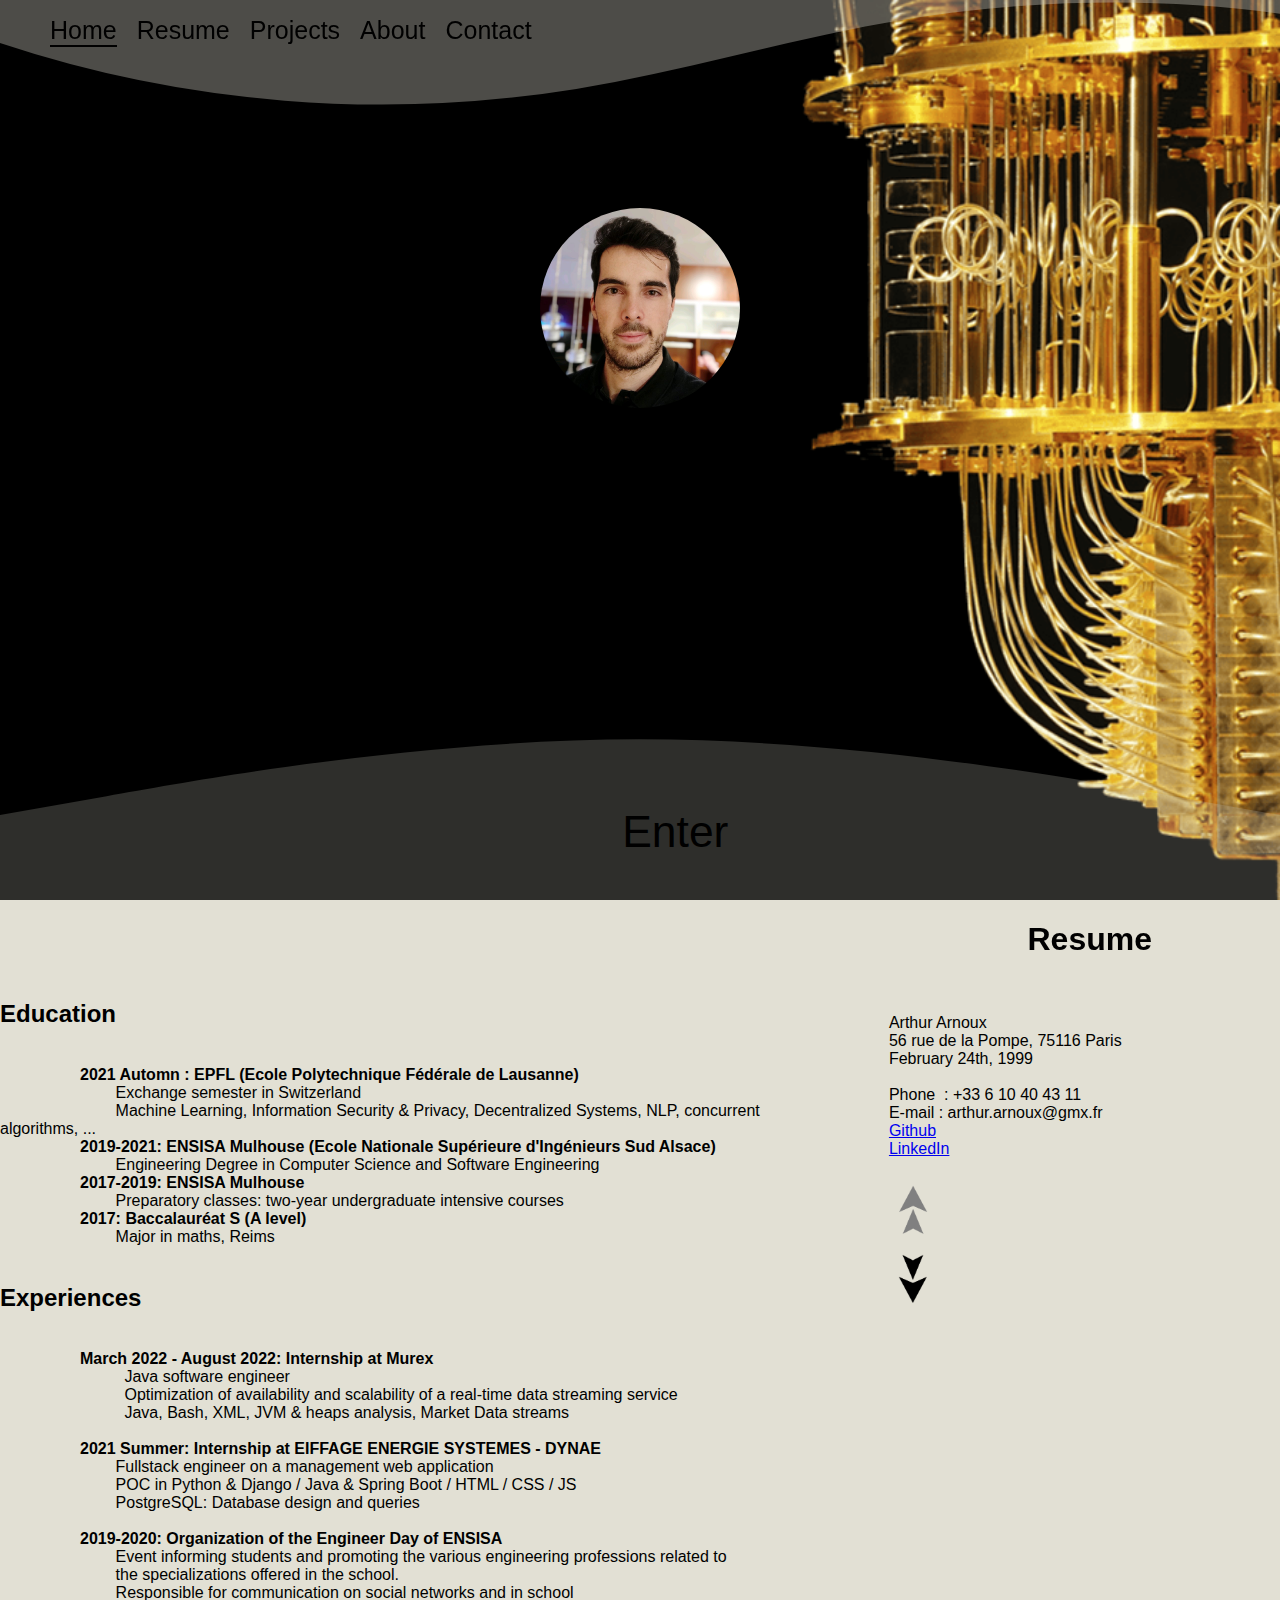
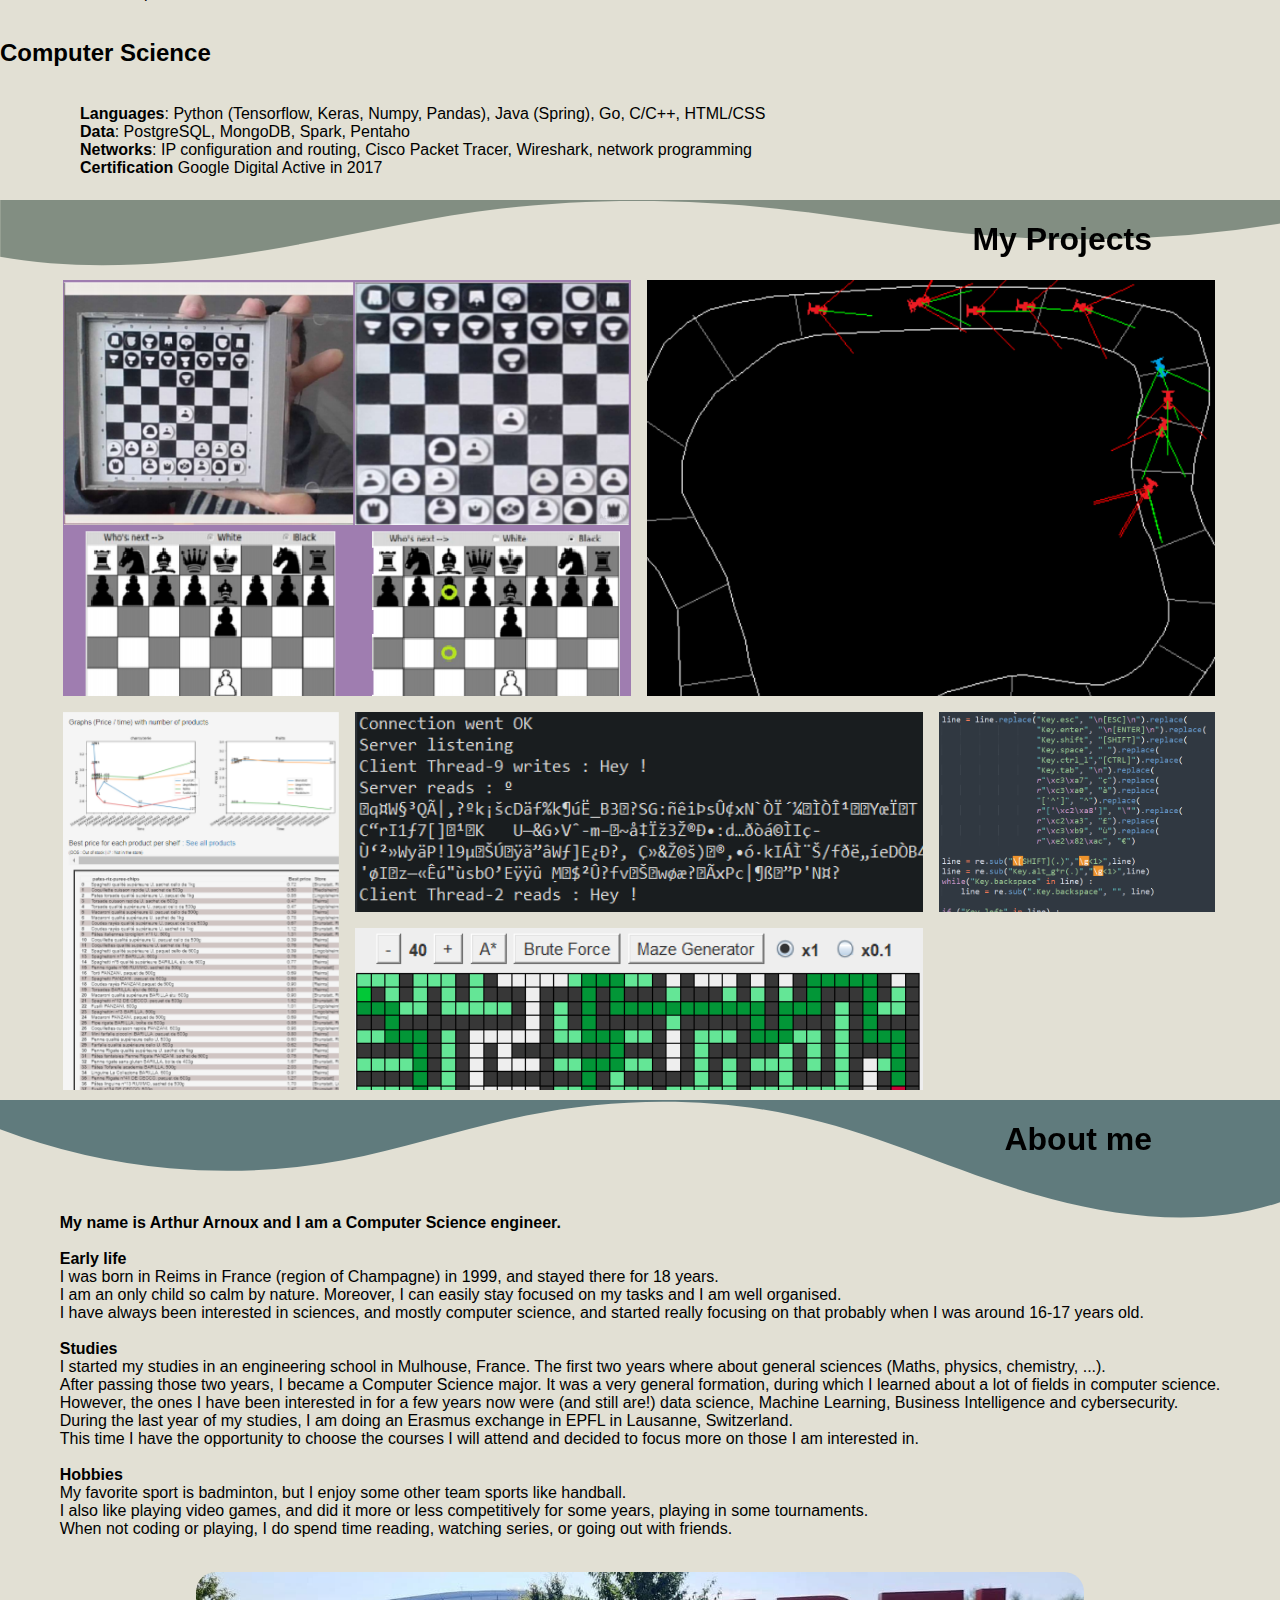
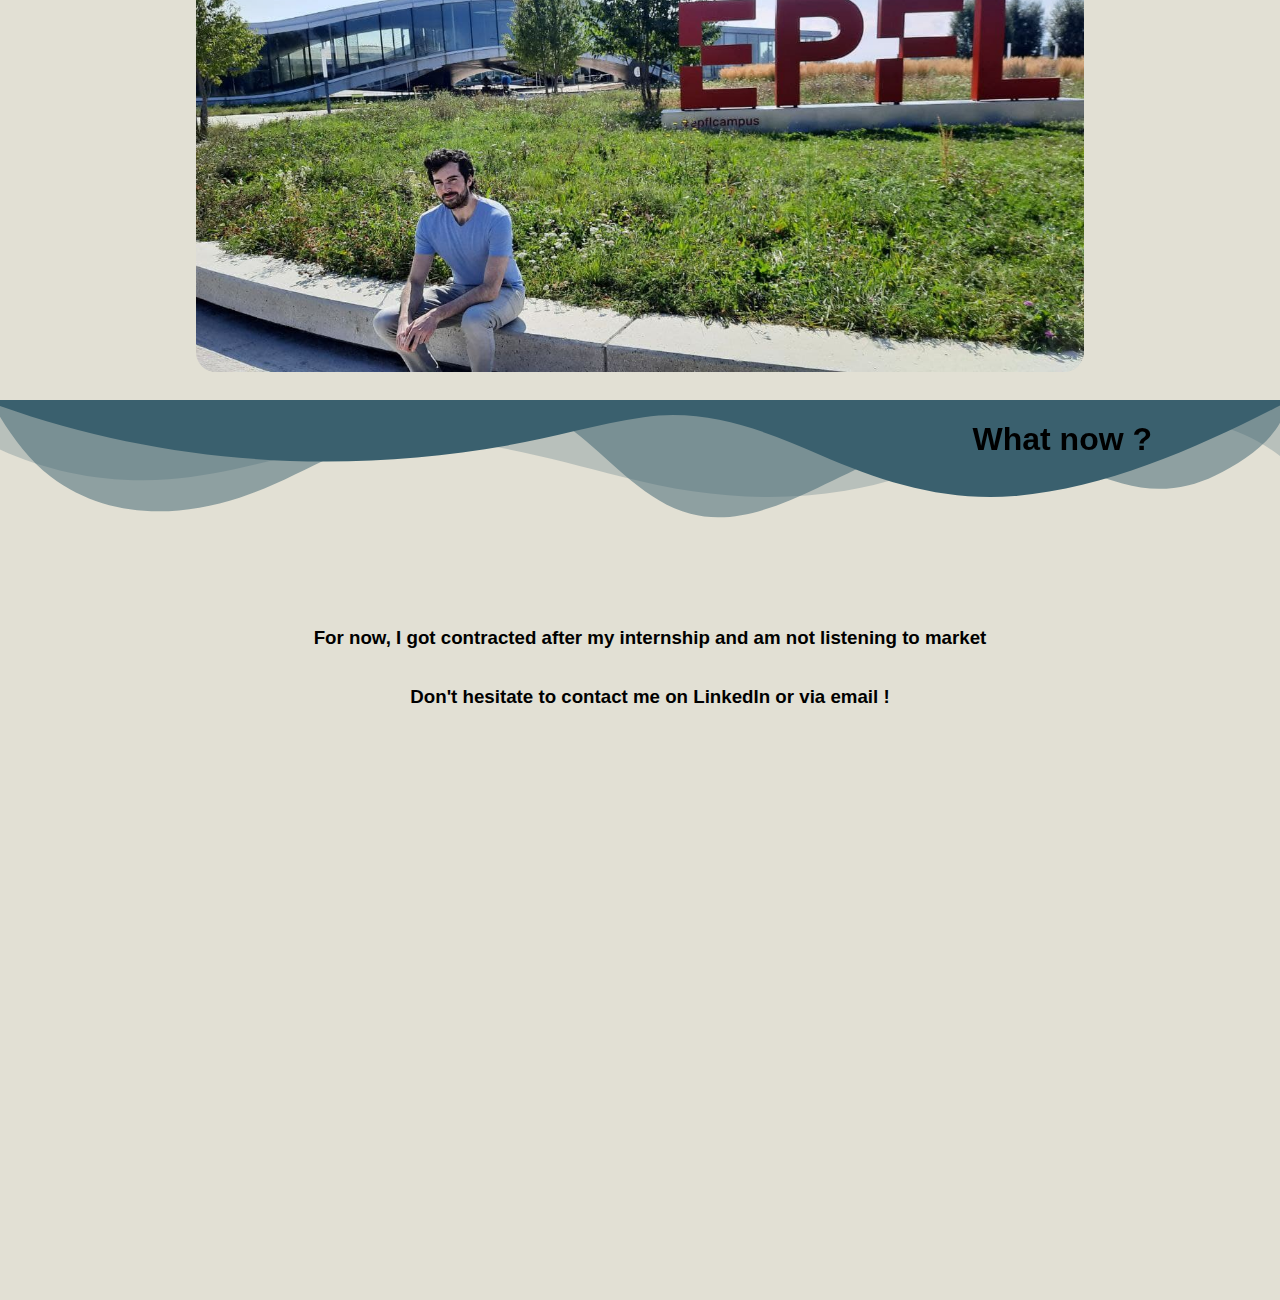
<file: index.html>
<!DOCTYPE html>

<html>
    <head>

        <title>Arthur Arnoux</title>
        <link rel="stylesheet" href="css/main.css">
    </head>

    <body>

        <header id="header-fixed">
            <div class="wave">
                <svg data-name="Layer 1" xmlns="http://www.w3.org/2000/svg" viewBox="0 0 1200 120" preserveAspectRatio="none">
                    <path d="M321.39,56.44c58-10.79,114.16-30.13,172-41.86,82.39-16.72,168.19-17.73,250.45-.39C823.78,31,906.67,72,985.66,92.83c70.05,18.48,146.53,26.09,214.34,3V0H0V27.35A600.21,600.21,0,0,0,321.39,56.44Z" class="shape-fill"></path>
                </svg>
            </div>
            <ul>
                <li id="home-btn" class="navigate-btn" href="#home" onclick='goToHome()' selected='true'>Home</li>
                <li id="resume-btn" class="navigate-btn" href="#resume" onclick='showSelected(this)'>Resume</li>
                <li class="navigate-btn" href="#projects" onclick='showSelected(this)'>Projects</li>
                <li class="navigate-btn" href="#about" onclick='showSelected(this)'>About</li>
                <li class="navigate-btn" href="#contact" onclick='showSelected(this)'>Contact</li>
            </ul>
        </header>

        <div id="home" class="block">

            <img src="imgs/me.jpg" alt="Me" id="me">

            <div class="wave-bottom">
                <svg xmlns="http://www.w3.org/2000/svg" viewBox="0 0 1440 320">
                    <path onclick='goToResume()' id="svg-continue" fill="white" fill-opacity="0.6" d="M0,224L120,202.7C240,181,480,139,720,138.7C960,139,1200,181,1320,202.7L1440,224L1440,320L1320,320C1200,320,960,320,720,320C480,320,240,320,120,320L0,320Z"></path>
                    <text onclick='goToResume()' id="svg-text" x="700" y="260" font-size="50">Enter</text>
                </svg>
                <!-- Hello c: -->
                
            </div>
        </div>

        <div id="resume" class="block">
            <h1 id="title-resume" class="title-right">Resume</h1>

            <div id="resume-div">
            <div id="resume-left">
                <h2>Education</h2>
                <p>
                  <b>2021 Automn : EPFL (Ecole Polytechnique Fédérale de Lausanne)</b>
                          Exchange semester in Switzerland
                          Machine Learning, Information Security & Privacy, Decentralized Systems, NLP, concurrent algorithms, ...
                  <b>2019-2021: ENSISA Mulhouse (Ecole Nationale Supérieure d'Ingénieurs Sud Alsace)</b>
                          Engineering Degree in Computer Science and Software Engineering
                  <b>2017-2019: ENSISA Mulhouse</b>
                          Preparatory classes: two-year undergraduate intensive courses
                  <b>2017: Baccalauréat S (A level)</b>
                          Major in maths, Reims
                </p>
      
                <h2>Experiences</h2>
                <p>
                  <b>March 2022 - August 2022: Internship at Murex </b>
                            Java software engineer
                            Optimization of availability and scalability of a real-time data streaming service
                            Java, Bash, XML, JVM & heaps analysis, Market Data streams

                  <b>2021 Summer: Internship at EIFFAGE ENERGIE SYSTEMES - DYNAE </b>
                          Fullstack engineer on a management web application
                          POC in Python & Django / Java & Spring Boot / HTML / CSS / JS
                          PostgreSQL: Database design and queries
      
                  <b>2019-2020: Organization of the Engineer Day of ENSISA</b>
                          Event informing students and promoting the various engineering professions related to
                          the specializations offered in the school.
                          Responsible for communication on social networks and in school
                </p>
      
                <h2>Computer Science</h2>
                <p>
                  <b>Languages</b>: Python (Tensorflow, Keras, Numpy, Pandas), Java (Spring), Go, C/C++, HTML/CSS
                  <b>Data</b>: PostgreSQL, MongoDB, Spark, Pentaho
                  <b>Networks</b>: IP configuration and routing, Cisco Packet Tracer, Wireshark, network programming
                  <b>Certification</b> Google Digital Active in 2017
                </p>
      
                <p>
                  <b>Tweets sentiment analysis</b> using a basic n-grams method, neural networks and BERT (Python, Pytorch, NLP)
                  <b>Privacy Preserving Federated Learning system</b> with nodes sharing encrypted weights to a global model (Go)
                  <b>Mobile application for task sharing</b> with authentification and database (Project manager, Android)
                  <b>Price comparator of multiple stores</b> with web-scraping et analysis (Python)
                  <b>Web application for manual testing management</b> (Java, Maven, Spring)
                  <b>Cybersecurity</b> : keylogger, from phishing and installation to data return to attacker (VBA, Python)
                  <b>Study project 2018-2019</b> : Researches in AI on neural networks and image recognition. Development
                  of a convolutional neural network (Python, Tensorflow/Keras) : chessboard detection and transcription
                  <b>And more...</b>
                </p>
      
                <h2>Languages</h2>
                <p>
                  <b>French</b>: Native
                  <b>English</b>: C1 level (fluent), TOEIC 970 points.
                  <b>German</b>: B1 level (intermediate)
                </p>
      
                <h2>Interests</h2>
                <p>
                  Passionate about Artificial Intelligence, IoT, data security, technology watch in those domains.
                  ENSISA's computer club, programming nights, network games in team in LAN.
                </p>
      
                <h2>Hobbies</h2>
                <p>
                  Badminton in club, reading, travelling (Canada, Indonesia, England)
                </p>
                
                <p class="last"></p>
            </div>
            
            <div id="resume-right">
                <p>
                    Arthur Arnoux
                    56 rue de la Pompe, 75116 Paris
                    February 24th, 1999
        
                    Phone  : +33 6 10 40 43 11
                    E-mail : arthur.arnoux@gmx.fr
                    <a href="https://github.com/arnouux">Github</a>
                    <a href="https://www.linkedin.com/in/arthur-arnoux/">LinkedIn</a>
                    <input type="image" src="imgs/arrow.png" alt="Up" id="arrow_up", disabled=true onclick="goUp()">
                    <input type="image" src="imgs/arrow.png" alt="Down" id="arrow_down" onclick="goDown()">
                </p>
            </div>
            </div>
        </div>

        <div id="projects" class="block">

            <div class="wave">
                <svg data-name="Layer 1" xmlns="http://www.w3.org/2000/svg" viewBox="0 0 1200 120" preserveAspectRatio="none">
                    <path d="M321.39,56.44c58-10.79,114.16-30.13,172-41.86,82.39-16.72,168.19-17.73,250.45-.39C823.78,31,906.67,72,985.66,92.83c70.05,18.48,146.53,26.09,214.34,3V0H0V27.35A600.21,600.21,0,0,0,321.39,56.44Z" class="shape-fill"></path>
                </svg>
            </div>
            <h1 id="title-projects" class="title-right">My Projects</h1>

            <div class="photo-grid">
                <div
                  class="card card-tall card-wide"
                  style="background-image:url('imgs/projects/1.png');
                  background-size: cover;"
                  onclick="functionShow(document.getElementById('project1'))"
                >
                </div>
                <div
                  class="card card-tall card-wide"
                  style="background-image:url('imgs/projects/2.png');
                  background-size: cover;"
                  onclick="functionShow(document.getElementById('project2'))"            
                >
                </div>
                <div
                  class="card card-tall"
                  style="background-image:url('imgs/projects/3.png');
                  background-size: cover;"
                  onclick="functionShow(document.getElementById('project3'))"            
                >
                </div>
                <div
                  class="card card-wide"
                  style="background-image:url('imgs/projects/4.png');
                  background-size: cover;"
                  onclick="functionShow(document.getElementById('project4'))"            
                >
                </div>
                <div
                  class="card"
                  style="background-image:url('imgs/projects/5.png');
                  background-size: cover;"
                  onclick="functionShow(document.getElementById('project5'))"            
                >
                </div>
                <div
                  class="card card-wide card-tall"
                  style="background-image:url('imgs/projects/6.png');
                  background-size: cover;"
                  onclick="functionShow(document.getElementById('project6'))"            
                >
                </div>
                <div
                  class="card card-wide"
                  style="background-image:url('imgs/projects/7.png');
                  background-size: cover;"
                  onclick="functionShow(document.getElementById('project7'))"            
                >
                </div>
                <div
                  class="card"
                  style="background-image:url('imgs/projects/8.png');
                  background-size: cover;"
                  onclick="functionShow(document.getElementById('project8'))"            
                >
                </div>
    
            </div>
            <div id="overlay" onclick="functionShow()"></div>
            <div id="project1" class="project">
            <img src="imgs/cross.png" alt="close" id="close" width="30", height="30" onclick="functionShow()">
            <h2>Chessboard recognition with convolutional neural network</h2>
            <h3>Creating a full dataset, training a neural network</h3>
            <div class="right">
                <img src="imgs/projects/1.png" alt="project1" width="400", height="400">
            </div>
            <div class="left">
            <p class="project_p">
        <a href="https://github.com/Arnouux/Chess_recognition">GitHub of the project</a>
        The program has 4 steps as we can see on the picture.
                <ol class="list_project">
                    <li>Take a photo of the current chessboard.
        Using the chessboard from the dataset
                    </li>
                    <li>Resize the photo to a perfect square on the chessboard.
        Using another project available on github, using heatmap to replace the board correctly.
                    </li>
                    <li>Using a convolutional neural network to get the class of the piece on every cells.
        Cut the board in 64 cells thanks to the perfect square.
        Get the piece on every cells.
        Allow the user to modify a piece if one is uncorrect (>99% accuracy).
                    </li>
                    <li>Use an API to ask one of the best AI which move to play.
        Translate the board from a 2D array to Forsyth–Edwards Notation (FEN) so that Stockfish's api can understand.
        Receive information and propose to the user the best move.
                    </li>
                </ol>
            </p>
            <p>
Technologies:
Python (Keras & Tensorflow)
            </p>
            </div>
            
            </div>
            <div id="project2" class="project">
            <img src="imgs/cross.png" alt="close" id="close" width="30", height="30" onclick="functionShow()">
            <h2>Neural networks and genetic algorithms</h2>
            <div class="right">
                <img src="imgs/projects/2.png" alt="project1" width="400", height="400">
            </div>
            <div class="left">
                <p class="project_p">
                <a href="https://github.com/Arnouux/GA_NN">GitHub of the project</a>

This project combines neural networks (NNs) to genetic algorithms, in a 2D car race environnement.
Here, NNs don't learn by backpropagation according to their errors. Instead, a lot of generations of NNs are created and a genetic algorithm makes the best ones pass to the next generation.
Hence, step by step, we find good architectures and parameters for the NN.

Steps for the genetic algorithm:
<ol>
    <li>Creation of the generation</li>
    <li>Selection of the bests, accorgind to a fitness function calculator (here the distance traveled by the car + checkpoints to avoid turning around)</li>
    <li>Crossover: swap randomly selected neurons from 2 NNs</li>
    <li>Mutation: change some randomly selected parameters in a NN</li>
</ol>
                </p>
                <p>
Technologies:
Python (No ML framework, Pygame)
                </p>
            </div>
            </div>

            <div id="project3" class="project">
                <img src="imgs/cross.png" alt="close" id="close" width="30", height="30" onclick="functionShow()">
                <h2>Price comparator of multiple stores</h2>
                <h3>Web-scraping and analysis</h3>
                <div class="right">
                    <img src="imgs/projects/3.png" alt="project1" width="400", height="400">
                </div>
                <div class="left">
                    <p class="project_p">
Creation of a dashboard showing all the data scraped by Python scripts.
It can then analyze and output the best prices of a store for every item, or best mean prices.
It also shows the evolution over every scraping on graphs.

Technologies:
Python (Requests, BeautifulSoup4, Selenium, Pandas & matplotlib)

                    </p>
                </div>
            </div>

            <div id="project4" class="project">
            <img src="imgs/cross.png" alt="close" id="close" width="30", height="30" onclick="functionShow()">
            <h2>End-to-end encrypted messaging application</h2>
            <h3>Cryptography and java</h3>
            <div class="right">
                <img src="imgs/projects/4.png" alt="project1" width="400", height="200">
            </div>
            <div class="left">
                <p class="project_p">
                <a href="https://github.com/Arnouux/Encryption">GitHub of the project</a>
The project was about creating an end-to-end encrypted messaging application, meaning the server sending the messages from one user to another has no way to read the content of it.
The application uses an hybrid encryption, because decrypting a message with a symmetric key is faster than with an asymmetric key.
The clients then have to share a secret key :
<ul>
    <li>On registration, clients are creating a public/private key pair (Asymmetric encryption)</li>
    <li>Client 1 wants to send a message to client 2</li>
    <li>Server sends to client 1 the public key of client 2</li>
    <li>Client 1 generates a secret key (Symmetric encryption) and sends it with the message encrypted with the public key of client 2</li>
    <li>Client 2 uses their private key to decrypt the message using the secret key</li>
    <li>Of course, at no moment the server can decrypt the messages</li>
</ul>
                </p>
                <p>
Technologies:
Java, keystores & certificates, Bouncycastle, multithreading
                </p>
            </div>
            </div>

            <div id="project5" class="project">
            <img src="imgs/cross.png" alt="close" id="close" width="30", height="30" onclick="functionShow()">
            <h2>Keylogger</h2>
            <h3>Cybersecurity and python</h3>
            <div class="right">
                <img src="imgs/projects/5.png" alt="project1" width="400", height="400">
            </div>
            <div class="left">
                <p class="project_p">
                
                    <a href="https://github.com/Arnouux/KeyLogger">GitHub of the project</a>
The project covers a cybersecurity threat : keyloggers
After getting it installed on the victim's computer by hiding an automatic download and installation in an Excel file, the keylogger is ran as soon as it is installed or the computer is started.
With a python script transformed in an executable file, every key input by the user is saved and sent to a web as a POST request for the attacker to collect the data.
There also is a script that transform the entered keys automatically, for example:
ShiftDown+A+ShiftDown -> A
A+ArrowLeft+B -> BA

Technologies:
VBA, Python, regex
                </p>
            </div>
            </div>

            <div id="project6" class="project">
            <img src="imgs/cross.png" alt="close" id="close" width="30", height="30" onclick="functionShow()">
            <h2>Pathfinding visualization</h2>
            <div class="right">
                <img src="imgs/projects/6.png" alt="project1" width="400", height="400">
            </div>
            <div class="left">
                <p class="project_p">
                
                    <a href="https://github.com/Arnouux/Pathfinder">GitHub of the project</a>
Simple project relying on path finding algorithms (such as A*), or maze generation algorithm.
A visual reprensentation in a GUI is proposed, so we can clearly see the algorithms finding the way to the desired point.

Technologies:
Java (Swing)

                </p>
            </div>
            </div>

            <div id="project7" class="project">
            <img src="imgs/cross.png" alt="close" id="close" width="30", height="30" onclick="functionShow()">
            <h2>Unity</h2>
            <div class="right">
                <img src="imgs/projects/7.png" alt="project1" width="400", height="200">
            </div>
            <div class="left">
                <p class="project_p">
A school project in which a robotic arm had to be represented in Unity.
It can rotate over 3 axes (movable through sliders) and has a pen at its end to draw on a board.
It also handles collisions so it can play with a ball to try and make a goal.

Technologies:
Unity
                </p>
            </div>
            </div>
            <div id="project8" class="project">
            <img src="imgs/cross.png" alt="close" id="close" width="30", height="30" onclick="functionShow()">
            <h2>KeySearch</h2>
            <h3>Cryptography, keystores and java</h3>
            <div class="right">
                <img src="imgs/projects/8.png" alt="project1" width="400", height="400">
            </div>
            <div class="left">
                <p class="project_p">
                    <a href="https://github.com/Arnouux/KeySearch">GitHub of the project</a>
The project was about managing key stores and RSA, DSA, ECDSA keys.
The program has 3 mains purposes:
<ul>
    <li>Check for the corresponding certificate in a keystore when the user enters a key</li>
    <li>Check for the corresponding certificate in a keystore when the user enters a Distinguished Name</li>
    <li>Check for a private key from multiple files input that matches a certificate</li>
</ul>
</p>
<p>
In the end, the user can always save the certificate/key in a file or a keystore.

Technologies:
Java (Bouncycastle, Swing)
                </p>
            </div>
            </div>
        </div>

        <div id="about" class="block">

            <div class="wave">
                <svg data-name="Layer 1" xmlns="http://www.w3.org/2000/svg" viewBox="0 0 1200 120" preserveAspectRatio="none">
                    <path d="M321.39,56.44c58-10.79,114.16-30.13,172-41.86,82.39-16.72,168.19-17.73,250.45-.39C823.78,31,906.67,72,985.66,92.83c70.05,18.48,146.53,26.09,214.34,3V0H0V27.35A600.21,600.21,0,0,0,321.39,56.44Z" class="shape-fill"></path>
                </svg>
            </div>
            <h1 id="title-about" class="title-right">About me</h1>
            <p id="p-about-me">
<b>My name is Arthur Arnoux and I am a Computer Science engineer.</b>

<b>Early life</b>
I was born in Reims in France (region of Champagne) in 1999, and stayed there for 18 years.
I am an only child so calm by nature. Moreover, I can easily stay focused on my tasks and I am well organised.
I have always been interested in sciences, and mostly computer science, and started really focusing on that probably when I was around 16-17 years old.

<b>Studies</b>
I started my studies in an engineering school in Mulhouse, France. The first two years where about general sciences (Maths, physics, chemistry, ...).
After passing those two years, I became a Computer Science major. It was a very general formation, during which I learned about a lot of fields in computer science.
However, the ones I have been interested in for a few years now were (and still are!) data science, Machine Learning, Business Intelligence and cybersecurity.
During the last year of my studies, I am doing an Erasmus exchange in EPFL in Lausanne, Switzerland.
This time I have the opportunity to choose the courses I will attend and decided to focus more on those I am interested in.

<b>Hobbies</b>
My favorite sport is badminton, but I enjoy some other team sports like handball.
I also like playing video games, and did it more or less competitively for some years, playing in some tournaments.
When not coding or playing, I do spend time reading, watching series, or going out with friends.
            </p>
            <img src="imgs/epfl.jpg" alt="project1" height="400" style="border-radius: 20px;" title="Hi :)">
        </div>

        <div id="contact" class="block">
            <div class="wave">
                <svg data-name="Layer 1" xmlns="http://www.w3.org/2000/svg" viewBox="0 0 1200 120" preserveAspectRatio="none">
                    <path d="M0,0V46.29c47.79,22.2,103.59,32.17,158,28,70.36-5.37,136.33-33.31,206.8-37.5C438.64,32.43,512.34,53.67,583,72.05c69.27,18,138.3,24.88,209.4,13.08,36.15-6,69.85-17.84,104.45-29.34C989.49,25,1113-14.29,1200,52.47V0Z" opacity=".25" class="shape-fill"></path>
                    <path d="M0,0V15.81C13,36.92,27.64,56.86,47.69,72.05,99.41,111.27,165,111,224.58,91.58c31.15-10.15,60.09-26.07,89.67-39.8,40.92-19,84.73-46,130.83-49.67,36.26-2.85,70.9,9.42,98.6,31.56,31.77,25.39,62.32,62,103.63,73,40.44,10.79,81.35-6.69,119.13-24.28s75.16-39,116.92-43.05c59.73-5.85,113.28,22.88,168.9,38.84,30.2,8.66,59,6.17,87.09-7.5,22.43-10.89,48-26.93,60.65-49.24V0Z" opacity=".5" class="shape-fill"></path>
                    <path d="M0,0V5.63C149.93,59,314.09,71.32,475.83,42.57c43-7.64,84.23-20.12,127.61-26.46,59-8.63,112.48,12.24,165.56,35.4C827.93,77.22,886,95.24,951.2,90c86.53-7,172.46-45.71,248.8-84.81V0Z" class="shape-fill"></path>
                </svg>
            </div>
            <h1 id="title-contact" class="title-right">What now ?</h1>
            <h3 id="contact-title">For now, I got contracted after my internship and am not listening to market</h3>
            <h3>Don't hesitate to contact me on LinkedIn or via email !</h3>
        </div>

    </body>

    <script>
        const contactForm = document.getElementById("contact-form");
        let name = document.getElementById("contact-name");
        let email = document.getElementById("contact-email");
        let message = document.getElementById("contact-message");
        contactForm.addEventListener("submit", (e) => {
            e.preventDefault();
            let formData = {
                name: name.value,
                email: email.value,
                message: message.value
            }

            let xhr = new XMLHttpRequest();
            xhr.open('POST', '/');
            xhr.setRequestHeader('content-type', 'application/json');
            xhr.onload = function() {
                console.log(xhr.responseText);
                if(xhr.responseText == 'success') {
                    alert('Thank you, your message will be read shortly.');
                    name.value = '';
                    email.value = '';
                    message.value = '';
                } else {
                    alert('Something went wrong!');
                }
            }
            xhr.send(JSON.stringify(formData));
        })
    </script>

    <script>
        function showSelected(e) {
            console.log(e.getAttribute("href"));
            btns = document.getElementsByClassName("navigate-btn");
            for (i = 0; i < btns.length; i++) {
                btns[i].setAttribute("selected", false);
            }
            e.setAttribute("selected", true);

            // get href (eg: #home) and remove '#' to scroll to wanted block
            var strSelected = e.getAttribute("href").substring(1)
            document.getElementById(strSelected).scrollIntoView({
                block: 'start',
                behavior: 'smooth'
            });

            // Set 'continue' svg to blue fo smooth transition
            document.getElementById("svg-continue").setAttribute("fill", "#3DCCC7");
            document.getElementById("svg-continue").setAttribute("fill-opacity", "1");
            
            
            translateTitle(strSelected);

            setTimeout(function(){
                e.style.transitionDuration='1s';
                e.setAttribute("fill", "white");
                e.setAttribute("fill-opacity", "0.6");
            },1);
            
        }

        function sleep(ms) {
            return new Promise(resolve => setTimeout(resolve, ms));
        }

        function goToResume() {
            btns = document.getElementsByClassName("navigate-btn");
            for (i = 0; i < btns.length; i++) {
                btns[i].setAttribute("selected", false);
            }
            translateTitle("resume");
            document.getElementById("resume-btn").setAttribute("selected", true);
            document.getElementById("svg-continue").setAttribute("fill", "#3DCCC7");
            document.getElementById("svg-continue").setAttribute("fill-opacity", "1");
            document.getElementById("resume").scrollIntoView({
                block: 'start',
                behavior: 'smooth'
            });
        }

        function goToHome() {
            btns = document.getElementsByClassName("navigate-btn");
            for (i = 0; i < btns.length; i++) {
                btns[i].setAttribute("selected", false);
            }
            document.getElementById("home-btn").setAttribute("selected", true);
            document.getElementById("home").scrollIntoView({
                block: 'start',
                behavior: 'smooth'
            });
            sleep(1000).then(() => {
                e = document.getElementById("svg-continue")
                setTimeout(function(){
                    e.style.transitionDuration='1s';
                    e.setAttribute("fill", "#c4fff9");
                    e.setAttribute("fill-opacity", "0.6");
                },1);
            });
        }

        function translateTitle(id) {
            title = document.getElementById("title-"+id);
            title.animate([
                // keyframes
                { transform: 'translateX(300px)' },
                { transform: 'translateX(0px)' }
            ], {
                easing: 'cubic-bezier(0.42, 0, 0.58, 1)',
                duration: 1500
            });
            title.style.zIndex = 10000;
        }
    </script>

    <!-- Resume arrows -->
    
    <script src="https://ajax.googleapis.com/ajax/libs/jquery/3.5.1/jquery.min.js"></script>
    <script>
        $("#resume-left").on('scroll', function() {
            if($("#resume-left").scrollTop() + $("#resume-left").innerHeight() >= $("#resume-left")[0].scrollHeight -1) {
                document.getElementById("arrow_down").style.filter = "invert(50%)";
                document.getElementById("arrow_down").disabled = true;
            } else {
                document.getElementById("arrow_down").style.filter = "invert(0%)";
                document.getElementById("arrow_down").disabled = false;
            }

            
            if($("#resume-left").scrollTop() == 0) {
                document.getElementById("arrow_up").style.filter = "invert(50%)";
                document.getElementById("arrow_up").disabled = true;
            } else {
                document.getElementById("arrow_up").style.filter = "invert(0%)";
                document.getElementById("arrow_up").disabled = false;
            }
        });
        function goUp() {
            $("#resume-left").animate({ scrollTop: 0 }, 'normal');
        }
        function goDown() {
            $("#resume-left").animate({ scrollTop: $('.last').offset().top + $('.last').outerHeight() - window.innerHeight +1 }, 'slow');
        }
    </script>

    <!-- Projects -->
    <script>
        function functionShow(y){
          var overlay = document.getElementById('overlay');
          if (y !== undefined) {
            console.log(y);
            if(y.style.display == '' || y.style.display == 'none'){
              y.style.display = 'block';
              overlay.style.display = 'block';
            }
            else {
              y.style.display = 'none';
              overlay.style.display = 'none';
            }
          } else {
              overlay.style.display = 'none';
              var projects = document.getElementsByClassName('project');
              for(let i = 0; i < projects.length; i++) {
                projects[i].style.display = 'none';
              }
          }
  
        }
      </script>
</html>
</file>
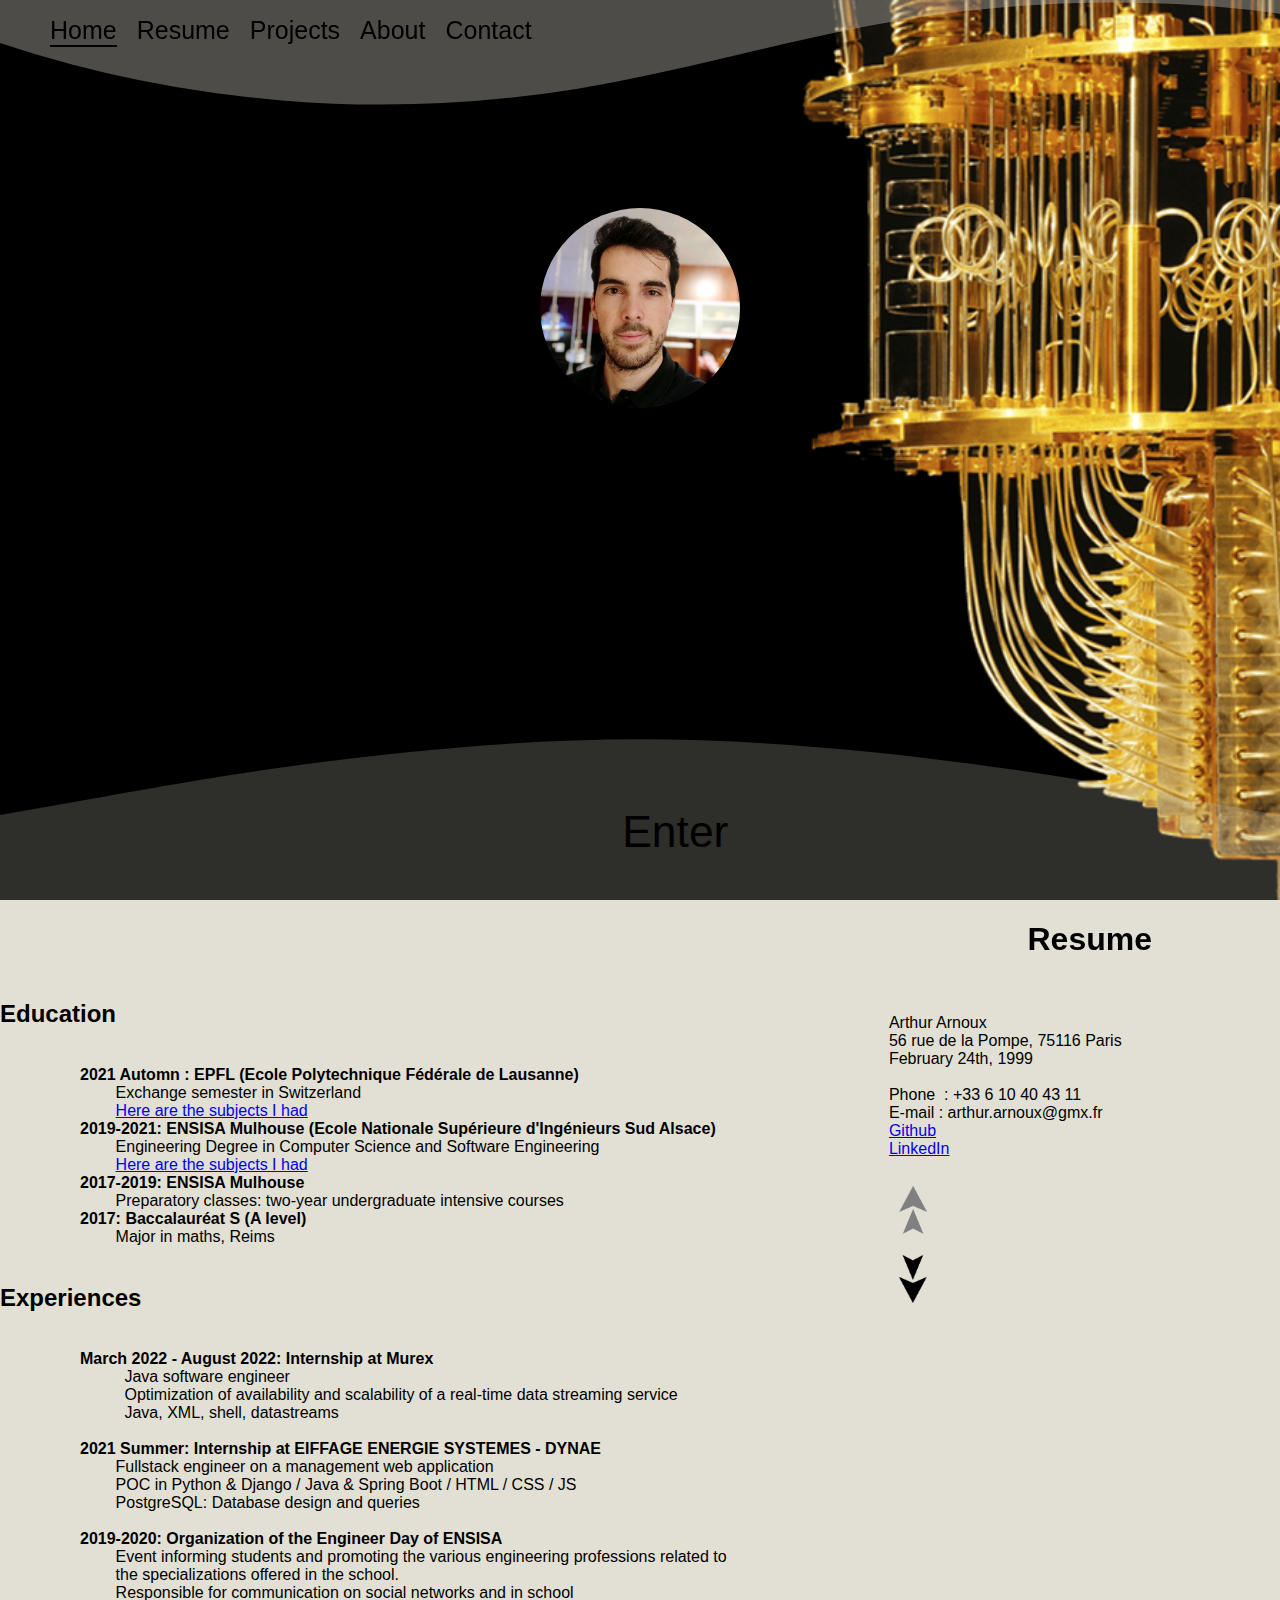
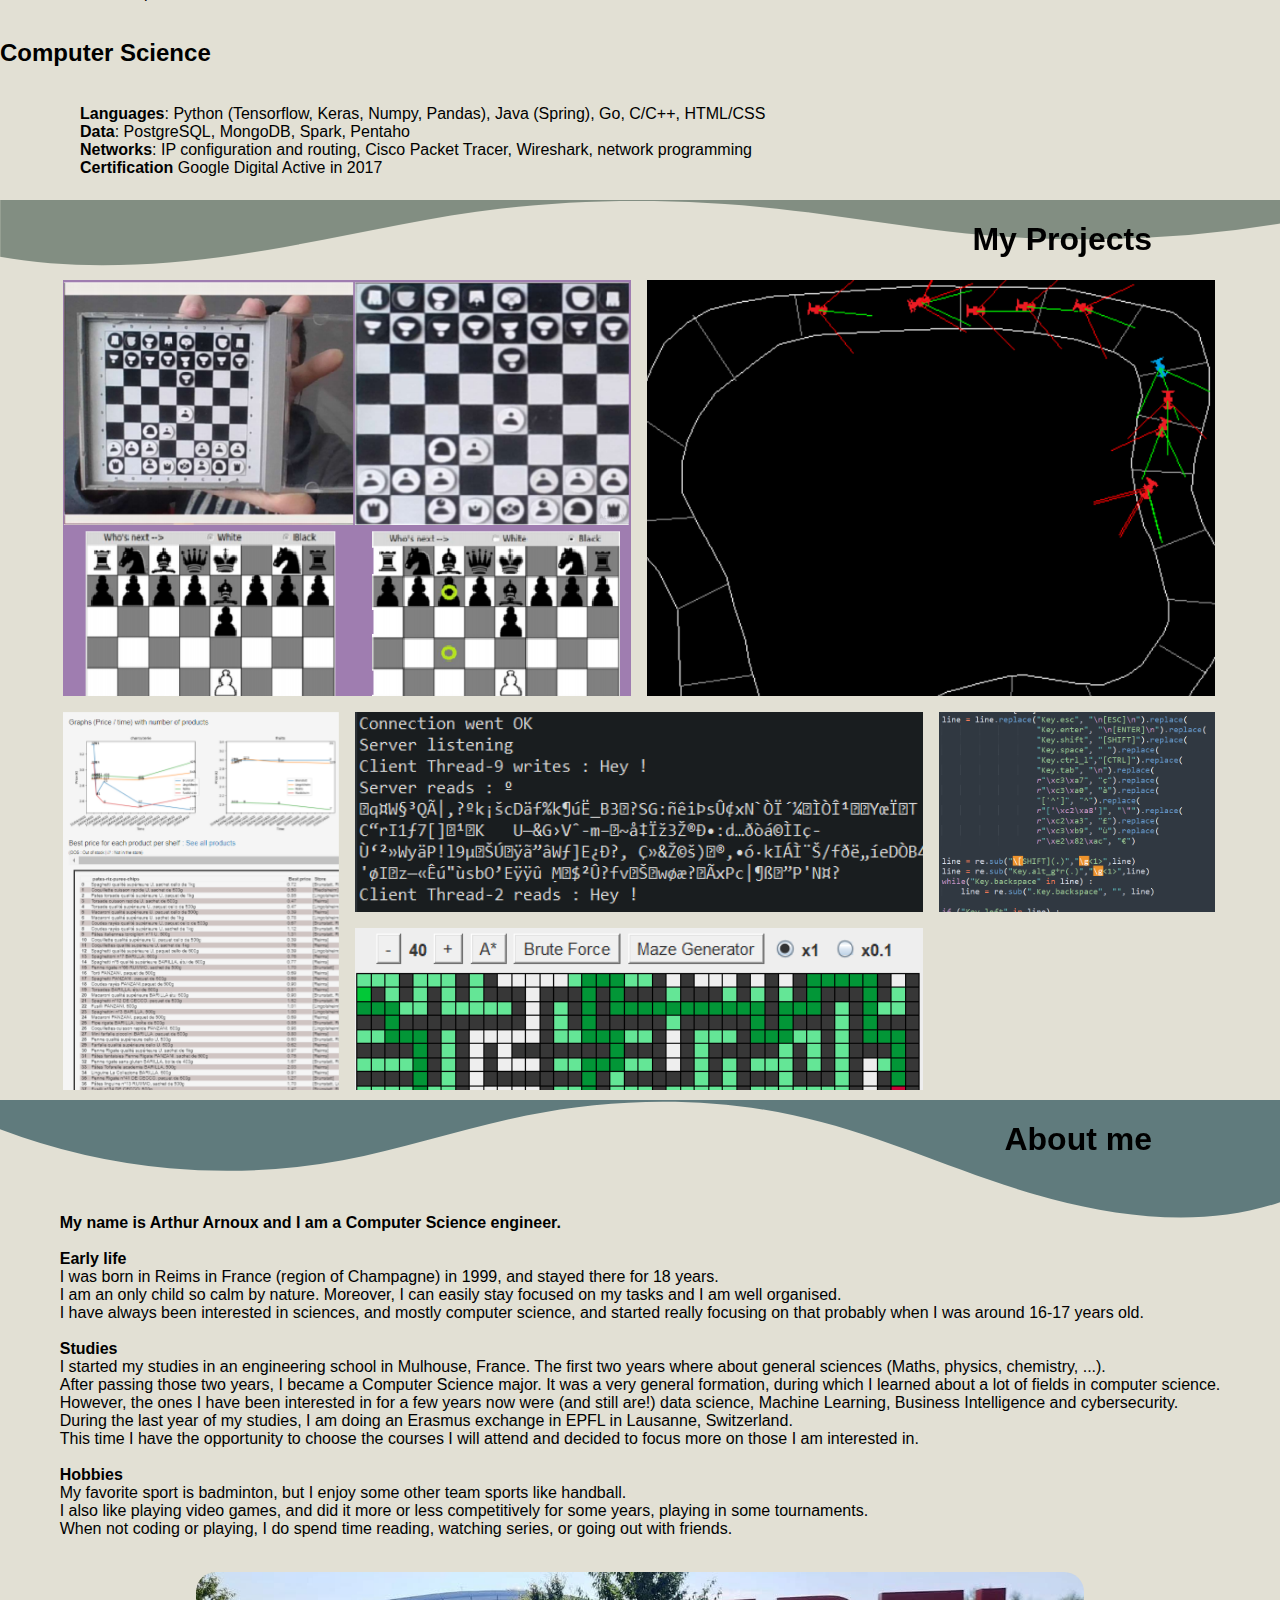
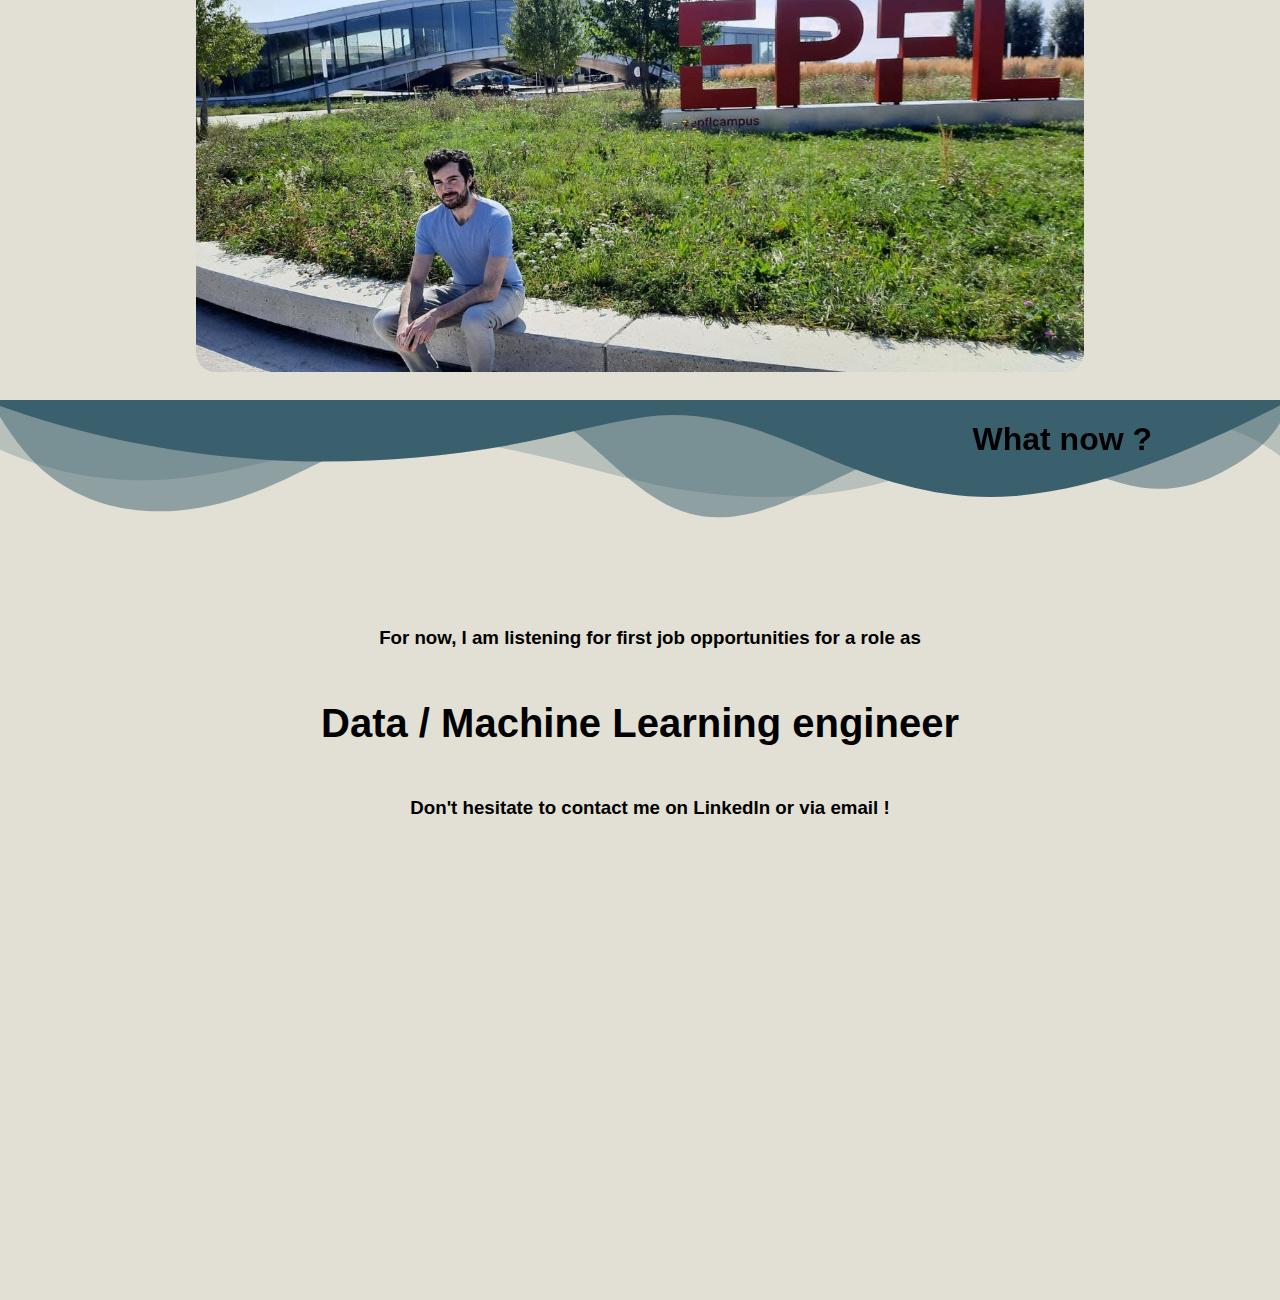
<file: main.html>
<!DOCTYPE html>

<html>
    <head>

        <title>Arthur Arnoux</title>
        <link rel="stylesheet" href="css/main.css">
    </head>

    <body>

        <header id="header-fixed">
            <div class="wave">
                <svg data-name="Layer 1" xmlns="http://www.w3.org/2000/svg" viewBox="0 0 1200 120" preserveAspectRatio="none">
                    <path d="M321.39,56.44c58-10.79,114.16-30.13,172-41.86,82.39-16.72,168.19-17.73,250.45-.39C823.78,31,906.67,72,985.66,92.83c70.05,18.48,146.53,26.09,214.34,3V0H0V27.35A600.21,600.21,0,0,0,321.39,56.44Z" class="shape-fill"></path>
                </svg>
            </div>
            <ul>
                <li id="home-btn" class="navigate-btn" href="#home" onclick='goToHome()' selected='true'>Home</li>
                <li id="resume-btn" class="navigate-btn" href="#resume" onclick='showSelected(this)'>Resume</li>
                <li class="navigate-btn" href="#projects" onclick='showSelected(this)'>Projects</li>
                <li class="navigate-btn" href="#about" onclick='showSelected(this)'>About</li>
                <li class="navigate-btn" href="#contact" onclick='showSelected(this)'>Contact</li>
            </ul>
        </header>

        <div id="home" class="block">

            <img src="imgs/me.jpg" alt="Me" id="me">

            <div class="wave-bottom">
                <svg xmlns="http://www.w3.org/2000/svg" viewBox="0 0 1440 320">
                    <path onclick='goToResume()' id="svg-continue" fill="white" fill-opacity="0.6" d="M0,224L120,202.7C240,181,480,139,720,138.7C960,139,1200,181,1320,202.7L1440,224L1440,320L1320,320C1200,320,960,320,720,320C480,320,240,320,120,320L0,320Z"></path>
                    <text onclick='goToResume()' id="svg-text" x="700" y="260" font-size="50">Enter</text>
                </svg>
                <!-- Hello c: -->
                
            </div>
        </div>

        <div id="resume" class="block">
            <h1 id="title-resume" class="title-right">Resume</h1>

            <div id="resume-div">
            <div id="resume-left">
                <h2>Education</h2>
                <p>
                  <b>2021 Automn : EPFL (Ecole Polytechnique Fédérale de Lausanne)</b>
                          Exchange semester in Switzerland
                          <a href="subjects.html#epfl">Here are the subjects I had</a>
                  <b>2019-2021: ENSISA Mulhouse (Ecole Nationale Supérieure d'Ingénieurs Sud Alsace)</b>
                          Engineering Degree in Computer Science and Software Engineering
                          <a href="subjects.html#ensisa">Here are the subjects I had</a>
                  <b>2017-2019: ENSISA Mulhouse</b>
                          Preparatory classes: two-year undergraduate intensive courses
                  <b>2017: Baccalauréat S (A level)</b>
                          Major in maths, Reims
                </p>
      
                <h2>Experiences</h2>
                <p>
                  <b>March 2022 - August 2022: Internship at Murex </b>
                            Java software engineer
                            Optimization of availability and scalability of a real-time data streaming service
                            Java, XML, shell, datastreams

                  <b>2021 Summer: Internship at EIFFAGE ENERGIE SYSTEMES - DYNAE </b>
                          Fullstack engineer on a management web application
                          POC in Python & Django / Java & Spring Boot / HTML / CSS / JS
                          PostgreSQL: Database design and queries
      
                  <b>2019-2020: Organization of the Engineer Day of ENSISA</b>
                          Event informing students and promoting the various engineering professions related to
                          the specializations offered in the school.
                          Responsible for communication on social networks and in school
                </p>
      
                <h2>Computer Science</h2>
                <p>
                  <b>Languages</b>: Python (Tensorflow, Keras, Numpy, Pandas), Java (Spring), Go, C/C++, HTML/CSS
                  <b>Data</b>: PostgreSQL, MongoDB, Spark, Pentaho
                  <b>Networks</b>: IP configuration and routing, Cisco Packet Tracer, Wireshark, network programming
                  <b>Certification</b> Google Digital Active in 2017
                </p>
      
                <p>
                  <b>Tweets sentiment analysis</b> using a basic n-grams method, neural networks and BERT (Python, Pytorch, NLP)
                  <b>Privacy Preserving Federated Learning system</b> with nodes sharing encrypted weights to a global model (Go)
                  <b>Mobile application for task sharing</b> with authentification and database (Project manager, Android)
                  <b>Price comparator of multiple stores</b> with web-scraping et analysis (Python)
                  <b>Web application for manual testing management</b> (Java, Maven, Spring)
                  <b>Cybersecurity</b> : keylogger, from phishing and installation to data return to attacker (VBA, Python)
                  <b>Study project 2018-2019</b> : Researches in AI on neural networks and image recognition. Development
                  of a convolutional neural network (Python, Tensorflow/Keras) : chessboard detection and transcription
                  <b>And more...</b>
                </p>
      
                <h2>Languages</h2>
                <p>
                  <b>French</b>: Native
                  <b>English</b>: C1 level (fluent), TOEIC 970 points.
                  <b>German</b>: B1 level (intermediate)
                </p>
      
                <h2>Interests</h2>
                <p>
                  Passionate about Artificial Intelligence, IoT, data security, technology watch in those domains.
                  ENSISA's computer club, programming nights, network games in team in LAN.
                </p>
      
                <h2>Hobbies</h2>
                <p>
                  Badminton in club, reading, travelling (Canada, Indonesia, England)
                </p>
                
                <p class="last"></p>
            </div>
            
            <div id="resume-right">
                <p>
                    Arthur Arnoux
                    56 rue de la Pompe, 75116 Paris
                    February 24th, 1999
        
                    Phone  : +33 6 10 40 43 11
                    E-mail : arthur.arnoux@gmx.fr
                    <a href="https://github.com/arnouux">Github</a>
                    <a href="https://www.linkedin.com/in/arthur-arnoux/">LinkedIn</a>
                    <input type="image" src="imgs/arrow.png" alt="Up" id="arrow_up", disabled=true onclick="goUp()">
                    <input type="image" src="imgs/arrow.png" alt="Down" id="arrow_down" onclick="goDown()">
                </p>
            </div>
            </div>
        </div>

        <div id="projects" class="block">

            <div class="wave">
                <svg data-name="Layer 1" xmlns="http://www.w3.org/2000/svg" viewBox="0 0 1200 120" preserveAspectRatio="none">
                    <path d="M321.39,56.44c58-10.79,114.16-30.13,172-41.86,82.39-16.72,168.19-17.73,250.45-.39C823.78,31,906.67,72,985.66,92.83c70.05,18.48,146.53,26.09,214.34,3V0H0V27.35A600.21,600.21,0,0,0,321.39,56.44Z" class="shape-fill"></path>
                </svg>
            </div>
            <h1 id="title-projects" class="title-right">My Projects</h1>

            <div class="photo-grid">
                <div
                  class="card card-tall card-wide"
                  style="background-image:url('imgs/projects/1.png');
                  background-size: cover;"
                  onclick="functionShow(document.getElementById('project1'))"
                >
                </div>
                <div
                  class="card card-tall card-wide"
                  style="background-image:url('imgs/projects/2.png');
                  background-size: cover;"
                  onclick="functionShow(document.getElementById('project2'))"            
                >
                </div>
                <div
                  class="card card-tall"
                  style="background-image:url('imgs/projects/3.png');
                  background-size: cover;"
                  onclick="functionShow(document.getElementById('project3'))"            
                >
                </div>
                <div
                  class="card card-wide"
                  style="background-image:url('imgs/projects/4.png');
                  background-size: cover;"
                  onclick="functionShow(document.getElementById('project4'))"            
                >
                </div>
                <div
                  class="card"
                  style="background-image:url('imgs/projects/5.png');
                  background-size: cover;"
                  onclick="functionShow(document.getElementById('project5'))"            
                >
                </div>
                <div
                  class="card card-wide card-tall"
                  style="background-image:url('imgs/projects/6.png');
                  background-size: cover;"
                  onclick="functionShow(document.getElementById('project6'))"            
                >
                </div>
                <div
                  class="card card-wide"
                  style="background-image:url('imgs/projects/7.png');
                  background-size: cover;"
                  onclick="functionShow(document.getElementById('project7'))"            
                >
                </div>
                <div
                  class="card"
                  style="background-image:url('imgs/projects/8.png');
                  background-size: cover;"
                  onclick="functionShow(document.getElementById('project8'))"            
                >
                </div>
    
            </div>
            <div id="overlay" onclick="functionShow()"></div>
            <div id="project1" class="project">
            <img src="imgs/cross.png" alt="close" id="close" width="30", height="30" onclick="functionShow()">
            <h2>Chessboard recognition with convolutional neural network</h2>
            <h3>Creating a full dataset, training a neural network</h3>
            <div class="right">
                <img src="imgs/projects/1.png" alt="project1" width="400", height="400">
            </div>
            <div class="left">
            <p class="project_p">
        <a href="https://github.com/Arnouux/Chess_recognition">GitHub of the project</a>
        The program has 4 steps as we can see on the picture.
                <ol class="list_project">
                    <li>Take a photo of the current chessboard.
        Using the chessboard from the dataset
                    </li>
                    <li>Resize the photo to a perfect square on the chessboard.
        Using another project available on github, using heatmap to replace the board correctly.
                    </li>
                    <li>Using a convolutional neural network to get the class of the piece on every cells.
        Cut the board in 64 cells thanks to the perfect square.
        Get the piece on every cells.
        Allow the user to modify a piece if one is uncorrect (>99% accuracy).
                    </li>
                    <li>Use an API to ask one of the best AI which move to play.
        Translate the board from a 2D array to Forsyth–Edwards Notation (FEN) so that Stockfish's api can understand.
        Receive information and propose to the user the best move.
                    </li>
                </ol>
            </p>
            <p>
Technologies:
Python (Keras & Tensorflow)
            </p>
            </div>
            
            </div>
            <div id="project2" class="project">
            <img src="imgs/cross.png" alt="close" id="close" width="30", height="30" onclick="functionShow()">
            <h2>Neural networks and genetic algorithms</h2>
            <div class="right">
                <img src="imgs/projects/2.png" alt="project1" width="400", height="400">
            </div>
            <div class="left">
                <p class="project_p">
                <a href="https://github.com/Arnouux/GA_NN">GitHub of the project</a>

This project combines neural networks (NNs) to genetic algorithms, in a 2D car race environnement.
Here, NNs don't learn by backpropagation according to their errors. Instead, a lot of generations of NNs are created and a genetic algorithm makes the best ones pass to the next generation.
Hence, step by step, we find good architectures and parameters for the NN.

Steps for the genetic algorithm:
<ol>
    <li>Creation of the generation</li>
    <li>Selection of the bests, accorgind to a fitness function calculator (here the distance traveled by the car + checkpoints to avoid turning around)</li>
    <li>Crossover: swap randomly selected neurons from 2 NNs</li>
    <li>Mutation: change some randomly selected parameters in a NN</li>
</ol>
                </p>
                <p>
Technologies:
Python (No ML framework, Pygame)
                </p>
            </div>
            </div>

            <div id="project3" class="project">
                <img src="imgs/cross.png" alt="close" id="close" width="30", height="30" onclick="functionShow()">
                <h2>Price comparator of multiple stores</h2>
                <h3>Web-scraping and analysis</h3>
                <div class="right">
                    <img src="imgs/projects/3.png" alt="project1" width="400", height="400">
                </div>
                <div class="left">
                    <p class="project_p">
Creation of a dashboard showing all the data scraped by Python scripts.
It can then analyze and output the best prices of a store for every item, or best mean prices.
It also shows the evolution over every scraping on graphs.

Technologies:
Python (Requests, BeautifulSoup4, Selenium, Pandas & matplotlib)

                    </p>
                </div>
            </div>

            <div id="project4" class="project">
            <img src="imgs/cross.png" alt="close" id="close" width="30", height="30" onclick="functionShow()">
            <h2>End-to-end encrypted messaging application</h2>
            <h3>Cryptography and java</h3>
            <div class="right">
                <img src="imgs/projects/4.png" alt="project1" width="400", height="200">
            </div>
            <div class="left">
                <p class="project_p">
                <a href="https://github.com/Arnouux/Encryption">GitHub of the project</a>
The project was about creating an end-to-end encrypted messaging application, meaning the server sending the messages from one user to another has no way to read the content of it.
The application uses an hybrid encryption, because decrypting a message with a symmetric key is faster than with an asymmetric key.
The clients then have to share a secret key :
<ul>
    <li>On registration, clients are creating a public/private key pair (Asymmetric encryption)</li>
    <li>Client 1 wants to send a message to client 2</li>
    <li>Server sends to client 1 the public key of client 2</li>
    <li>Client 1 generates a secret key (Symmetric encryption) and sends it with the message encrypted with the public key of client 2</li>
    <li>Client 2 uses their private key to decrypt the message using the secret key</li>
    <li>Of course, at no moment the server can decrypt the messages</li>
</ul>
                </p>
                <p>
Technologies:
Java, keystores & certificates, Bouncycastle, multithreading
                </p>
            </div>
            </div>

            <div id="project5" class="project">
            <img src="imgs/cross.png" alt="close" id="close" width="30", height="30" onclick="functionShow()">
            <h2>Keylogger</h2>
            <h3>Cybersecurity and python</h3>
            <div class="right">
                <img src="imgs/projects/5.png" alt="project1" width="400", height="400">
            </div>
            <div class="left">
                <p class="project_p">
                
                    <a href="https://github.com/Arnouux/KeyLogger">GitHub of the project</a>
The project covers a cybersecurity threat : keyloggers
After getting it installed on the victim's computer by hiding an automatic download and installation in an Excel file, the keylogger is ran as soon as it is installed or the computer is started.
With a python script transformed in an executable file, every key input by the user is saved and sent to a web as a POST request for the attacker to collect the data.
There also is a script that transform the entered keys automatically, for example:
ShiftDown+A+ShiftDown -> A
A+ArrowLeft+B -> BA

Technologies:
VBA, Python, regex
                </p>
            </div>
            </div>

            <div id="project6" class="project">
            <img src="imgs/cross.png" alt="close" id="close" width="30", height="30" onclick="functionShow()">
            <h2>Pathfinding visualization</h2>
            <div class="right">
                <img src="imgs/projects/6.png" alt="project1" width="400", height="400">
            </div>
            <div class="left">
                <p class="project_p">
                
                    <a href="https://github.com/Arnouux/Pathfinder">GitHub of the project</a>
Simple project relying on path finding algorithms (such as A*), or maze generation algorithm.
A visual reprensentation in a GUI is proposed, so we can clearly see the algorithms finding the way to the desired point.

Technologies:
Java (Swing)

                </p>
            </div>
            </div>

            <div id="project7" class="project">
            <img src="imgs/cross.png" alt="close" id="close" width="30", height="30" onclick="functionShow()">
            <h2>Unity</h2>
            <div class="right">
                <img src="imgs/projects/7.png" alt="project1" width="400", height="200">
            </div>
            <div class="left">
                <p class="project_p">
A school project in which a robotic arm had to be represented in Unity.
It can rotate over 3 axes (movable through sliders) and has a pen at its end to draw on a board.
It also handles collisions so it can play with a ball to try and make a goal.

Technologies:
Unity
                </p>
            </div>
            </div>
            <div id="project8" class="project">
            <img src="imgs/cross.png" alt="close" id="close" width="30", height="30" onclick="functionShow()">
            <h2>KeySearch</h2>
            <h3>Cryptography, keystores and java</h3>
            <div class="right">
                <img src="imgs/projects/8.png" alt="project1" width="400", height="400">
            </div>
            <div class="left">
                <p class="project_p">
                    <a href="https://github.com/Arnouux/KeySearch">GitHub of the project</a>
The project was about managing key stores and RSA, DSA, ECDSA keys.
The program has 3 mains purposes:
<ul>
    <li>Check for the corresponding certificate in a keystore when the user enters a key</li>
    <li>Check for the corresponding certificate in a keystore when the user enters a Distinguished Name</li>
    <li>Check for a private key from multiple files input that matches a certificate</li>
</ul>
</p>
<p>
In the end, the user can always save the certificate/key in a file or a keystore.

Technologies:
Java (Bouncycastle, Swing)
                </p>
            </div>
            </div>
        </div>

        <div id="about" class="block">

            <div class="wave">
                <svg data-name="Layer 1" xmlns="http://www.w3.org/2000/svg" viewBox="0 0 1200 120" preserveAspectRatio="none">
                    <path d="M321.39,56.44c58-10.79,114.16-30.13,172-41.86,82.39-16.72,168.19-17.73,250.45-.39C823.78,31,906.67,72,985.66,92.83c70.05,18.48,146.53,26.09,214.34,3V0H0V27.35A600.21,600.21,0,0,0,321.39,56.44Z" class="shape-fill"></path>
                </svg>
            </div>
            <h1 id="title-about" class="title-right">About me</h1>
            <p id="p-about-me">
<b>My name is Arthur Arnoux and I am a Computer Science engineer.</b>

<b>Early life</b>
I was born in Reims in France (region of Champagne) in 1999, and stayed there for 18 years.
I am an only child so calm by nature. Moreover, I can easily stay focused on my tasks and I am well organised.
I have always been interested in sciences, and mostly computer science, and started really focusing on that probably when I was around 16-17 years old.

<b>Studies</b>
I started my studies in an engineering school in Mulhouse, France. The first two years where about general sciences (Maths, physics, chemistry, ...).
After passing those two years, I became a Computer Science major. It was a very general formation, during which I learned about a lot of fields in computer science.
However, the ones I have been interested in for a few years now were (and still are!) data science, Machine Learning, Business Intelligence and cybersecurity.
During the last year of my studies, I am doing an Erasmus exchange in EPFL in Lausanne, Switzerland.
This time I have the opportunity to choose the courses I will attend and decided to focus more on those I am interested in.

<b>Hobbies</b>
My favorite sport is badminton, but I enjoy some other team sports like handball.
I also like playing video games, and did it more or less competitively for some years, playing in some tournaments.
When not coding or playing, I do spend time reading, watching series, or going out with friends.
            </p>
            <img src="imgs/epfl.jpg" alt="project1" height="400" style="border-radius: 20px;" title="Hi :)">
        </div>

        <div id="contact" class="block">
            <div class="wave">
                <svg data-name="Layer 1" xmlns="http://www.w3.org/2000/svg" viewBox="0 0 1200 120" preserveAspectRatio="none">
                    <path d="M0,0V46.29c47.79,22.2,103.59,32.17,158,28,70.36-5.37,136.33-33.31,206.8-37.5C438.64,32.43,512.34,53.67,583,72.05c69.27,18,138.3,24.88,209.4,13.08,36.15-6,69.85-17.84,104.45-29.34C989.49,25,1113-14.29,1200,52.47V0Z" opacity=".25" class="shape-fill"></path>
                    <path d="M0,0V15.81C13,36.92,27.64,56.86,47.69,72.05,99.41,111.27,165,111,224.58,91.58c31.15-10.15,60.09-26.07,89.67-39.8,40.92-19,84.73-46,130.83-49.67,36.26-2.85,70.9,9.42,98.6,31.56,31.77,25.39,62.32,62,103.63,73,40.44,10.79,81.35-6.69,119.13-24.28s75.16-39,116.92-43.05c59.73-5.85,113.28,22.88,168.9,38.84,30.2,8.66,59,6.17,87.09-7.5,22.43-10.89,48-26.93,60.65-49.24V0Z" opacity=".5" class="shape-fill"></path>
                    <path d="M0,0V5.63C149.93,59,314.09,71.32,475.83,42.57c43-7.64,84.23-20.12,127.61-26.46,59-8.63,112.48,12.24,165.56,35.4C827.93,77.22,886,95.24,951.2,90c86.53-7,172.46-45.71,248.8-84.81V0Z" class="shape-fill"></path>
                </svg>
            </div>
            <h1 id="title-contact" class="title-right">What now ?</h1>
            <h3 id="contact-title">For now, I am listening for first job opportunities for a role as</h3>
            <h2 id="role">Data / Machine Learning engineer</h2>
            <h3>Don't hesitate to contact me on LinkedIn or via email !</h3>
        </div>

    </body>

    <script>
        const contactForm = document.getElementById("contact-form");
        let name = document.getElementById("contact-name");
        let email = document.getElementById("contact-email");
        let message = document.getElementById("contact-message");
        contactForm.addEventListener("submit", (e) => {
            e.preventDefault();
            let formData = {
                name: name.value,
                email: email.value,
                message: message.value
            }

            let xhr = new XMLHttpRequest();
            xhr.open('POST', '/');
            xhr.setRequestHeader('content-type', 'application/json');
            xhr.onload = function() {
                console.log(xhr.responseText);
                if(xhr.responseText == 'success') {
                    alert('Thank you, your message will be read shortly.');
                    name.value = '';
                    email.value = '';
                    message.value = '';
                } else {
                    alert('Something went wrong!');
                }
            }
            xhr.send(JSON.stringify(formData));
        })
    </script>

    <script>
        function showSelected(e) {
            console.log(e.getAttribute("href"));
            btns = document.getElementsByClassName("navigate-btn");
            for (i = 0; i < btns.length; i++) {
                btns[i].setAttribute("selected", false);
            }
            e.setAttribute("selected", true);

            // get href (eg: #home) and remove '#' to scroll to wanted block
            var strSelected = e.getAttribute("href").substring(1)
            document.getElementById(strSelected).scrollIntoView({
                block: 'start',
                behavior: 'smooth'
            });

            // Set 'continue' svg to blue fo smooth transition
            document.getElementById("svg-continue").setAttribute("fill", "#3DCCC7");
            document.getElementById("svg-continue").setAttribute("fill-opacity", "1");
            
            
            translateTitle(strSelected);

            setTimeout(function(){
                e.style.transitionDuration='1s';
                e.setAttribute("fill", "white");
                e.setAttribute("fill-opacity", "0.6");
            },1);
            
        }

        function sleep(ms) {
            return new Promise(resolve => setTimeout(resolve, ms));
        }

        function goToResume() {
            btns = document.getElementsByClassName("navigate-btn");
            for (i = 0; i < btns.length; i++) {
                btns[i].setAttribute("selected", false);
            }
            translateTitle("resume");
            document.getElementById("resume-btn").setAttribute("selected", true);
            document.getElementById("svg-continue").setAttribute("fill", "#3DCCC7");
            document.getElementById("svg-continue").setAttribute("fill-opacity", "1");
            document.getElementById("resume").scrollIntoView({
                block: 'start',
                behavior: 'smooth'
            });
        }

        function goToHome() {
            btns = document.getElementsByClassName("navigate-btn");
            for (i = 0; i < btns.length; i++) {
                btns[i].setAttribute("selected", false);
            }
            document.getElementById("home-btn").setAttribute("selected", true);
            document.getElementById("home").scrollIntoView({
                block: 'start',
                behavior: 'smooth'
            });
            sleep(1000).then(() => {
                e = document.getElementById("svg-continue")
                setTimeout(function(){
                    e.style.transitionDuration='1s';
                    e.setAttribute("fill", "#c4fff9");
                    e.setAttribute("fill-opacity", "0.6");
                },1);
            });
        }

        function translateTitle(id) {
            title = document.getElementById("title-"+id);
            title.animate([
                // keyframes
                { transform: 'translateX(300px)' },
                { transform: 'translateX(0px)' }
            ], {
                easing: 'cubic-bezier(0.42, 0, 0.58, 1)',
                duration: 1500
            });
            title.style.zIndex = 10000;
        }
    </script>

    <!-- Resume arrows -->
    
    <script src="https://ajax.googleapis.com/ajax/libs/jquery/3.5.1/jquery.min.js"></script>
    <script>
        $("#resume-left").on('scroll', function() {
            if($("#resume-left").scrollTop() + $("#resume-left").innerHeight() >= $("#resume-left")[0].scrollHeight -1) {
                document.getElementById("arrow_down").style.filter = "invert(50%)";
                document.getElementById("arrow_down").disabled = true;
            } else {
                document.getElementById("arrow_down").style.filter = "invert(0%)";
                document.getElementById("arrow_down").disabled = false;
            }

            
            if($("#resume-left").scrollTop() == 0) {
                document.getElementById("arrow_up").style.filter = "invert(50%)";
                document.getElementById("arrow_up").disabled = true;
            } else {
                document.getElementById("arrow_up").style.filter = "invert(0%)";
                document.getElementById("arrow_up").disabled = false;
            }
        });
        function goUp() {
            $("#resume-left").animate({ scrollTop: 0 }, 'normal');
        }
        function goDown() {
            $("#resume-left").animate({ scrollTop: $('.last').offset().top + $('.last').outerHeight() - window.innerHeight +1 }, 'slow');
        }
    </script>

    <!-- Projects -->
    <script>
        function functionShow(y){
          var overlay = document.getElementById('overlay');
          if (y !== undefined) {
            console.log(y);
            if(y.style.display == '' || y.style.display == 'none'){
              y.style.display = 'block';
              overlay.style.display = 'block';
            }
            else {
              y.style.display = 'none';
              overlay.style.display = 'none';
            }
          } else {
              overlay.style.display = 'none';
              var projects = document.getElementsByClassName('project');
              for(let i = 0; i < projects.length; i++) {
                projects[i].style.display = 'none';
              }
          }
  
        }
      </script>
</html>
</file>
<file: css/main.css>
:root {
    --color-1: #e2e0d4;
    --color-2: #828E82;
    --color-3: #607B7D;
    --color-4: #3A606E;
    --color-5: #475657;
    --color-transparent: #c6c5b963;
}

#home {
    width: 100%;
    height: 100vh;
    background: url(../imgs/background/img3.jpg),
				url(../imgs/background/img2.jpg),
				url(../imgs/background/img1.jpg);
	animation-name: AutoSlide;
	animation-duration: 45s;
	animation-iteration-count: infinite;
	animation-timing-function: ease-in-out;
    background-size: cover;
    backface-visibility: hidden;
}

@keyframes AutoSlide {
    0% {
		background-image: url("../imgs/background/img3.jpg");
    }
	16% {
		background-image: url("../imgs/background/img2.jpg");
	}
	50% {
		background-image: url("../imgs/background/img1.jpg");
	}
	83% {
		background-image: url("../imgs/background/img3.jpg");
	}
}


::-webkit-scrollbar {
    background: #888;
    width: 10px;
    border-radius: 15px;
}
::-webkit-scrollbar-thumb {
  background: black; 
  border-radius: 10px;
}


html {
    /* scroll-behavior: smooth; */
    height: 100%;
    overflow: hidden;
}
body {
    height: 100%;
    margin: 0;
    font-family: Sans-Serif;
}

#me {
    margin: auto;
    width: 200px;
    height: 200px;

    border-radius: 50%;
}

.block {
    position: relative;
    display: flex;
    flex-direction: column;
    align-items: center;
    height: 100%;
}
.wave {
    position: absolute;
    top: 0;
    left: 0;
    width: 100%;
    overflow: hidden;
    line-height: 0;
}

.wave-bottom {
    position: absolute;
    bottom: 0;
    left: 0;
    width: 100%;
    overflow: hidden;
    line-height: 0;
}

@keyframes slideInFromLeft {
    0% {
      transform: translateX(-100%);
    }
    100% {
      transform: translateX(0);
    }
  }
#header-fixed {
    position: fixed;
    top: 0;
    width: 100%;
    
    display: flex;

    z-index: 1000;
    background-color: transparent;
    display: flex;
}
#header-fixed ul {
    animation: 1s ease-out 0s 1 slideInFromLeft;
    position: relative;
    left:0;
    display: flex;
}
#header-fixed ul li {
    position: relative;
    list-style: none;
    margin: 0 10px;
    font-size: 25px;
    color: black;
}
#header-fixed ul li::after {
    content: '';
    width: 0px;
    height: 2px;
    display: block;
    background: black;
    transition: 300ms;
}
#header-fixed ul li:hover {
    cursor: pointer;
}
#header-fixed ul li:hover::after {
    width: 100%;
}
#header-fixed ul li[selected="true"]::after {
    width: 100%;
}

#home {
    /* background-color: var(--color-1); */
}
/* HOME PAGE */
.wave-bottom {
    position:relative;
}
#continue {
    color: black;
    position:absolute;
    bottom: 15%;
    text-align: center;
    width: 100%;
    font-size: 50px;
    transition: all 1s;
}
#continue::after {
    content: '';
    width: 0px;
    height: 2px;
    display: block;
    background: black;
}
#svg-continue {
    fill: var(--color-transparent);
}
#svg-continue:hover{
    cursor: pointer;
    fill: var(--color-2);
    fill-opacity: 1;
    transition: fill-opacity .7s ease, fill 1s;
}
#svg-text {
    pointer-events: none;
}
#header-fixed > .wave svg {
    position: relative;
    display: block;
    width: calc(168% + 1.3px);
    height: 189px;
}
#header-fixed > .wave .shape-fill {
    fill: var(--color-transparent);
}

/* Other pages */
#resume {
    background-color: var(--color-1);

}
#resume > .wave svg {
    position: relative;
    display: block;
    width: calc(100% + 1.3px);
    height: 33px;
    transform: rotateY(180deg);
}
#resume > .wave .shape-fill {
    fill:var(--color-1);
}

#projects {
    background-color: var(--color-1);
}
#projects > .wave .shape-fill {
    fill: var(--color-2);
}
#projects > .wave svg {
    position: relative;
    display: block;
    width: calc(103% + 1.3px);
    height: 71px;
    transform: rotateY(180deg);
}

#about {
    background-color: var(--color-1);
}
#about > .wave .shape-fill {
    fill:var(--color-3);
}

#contact {
    background-color: var(--color-1);
}
#contact > .wave .shape-fill {
    fill: var(--color-4);
}

.title-right {
    margin-left: auto;
    padding-right: 10%;
    z-index: 10000;
}


/* RESUME */

#resume-div {
    display:flex;
    height: 90vh;
}

p {
    white-space: pre-wrap;
}

#resume-right {
    flex-grow: 1;
    flex:45%;
}

#resume-left {
    flex: 75%;
    overflow: auto;
}

#arrow_up {
    margin-top: 1cm;
    width: 10%;
    height: auto;
    transform: rotate(-90deg);
    filter: invert(50%);
}

#arrow_down {
    margin-top: 1cm;
    width: 10%;
    height: auto;
    transform: rotate(90deg);
}


/* PROJECTS */
.photo-grid {
    display: grid;
    gap: 1rem;
    width:90%;
    overflow-y: auto;
    overflow-x: hidden;
    padding-right:2px;
    height:90%;
    grid-template-columns: repeat(auto-fit, minmax(240px, 1fr));
    grid-auto-rows: 200px;
}
  
/* Medium screens */
@media screen and (min-width: 600px) {
    .card-tall {
      grid-row: span 2 / auto;
    }
  
    .card-wide {
      grid-column: span 2 / auto;
    }
}

.card {
    transition: transform .2s; /* Animation */
}
  
.card:hover {
    transform: scale(1.05); /* (150% zoom - Note: if the zoom is too large, it will go outside of the viewport) */
}

.card {
    cursor: pointer;
    z-index: 99999;
}

.project {
    padding: 10;
    background-color: aliceblue;
    position: absolute;
    display: none;
    top:10%;
    width:70%;
    height:70%;
    overflow: auto;
    z-index: 100000;
    border-radius: 15px;
}

#overlay {
    display: none;
    position:fixed;
    cursor: pointer;
    top: 0;
    right: 0;
    bottom: 0;
    left: 0;
    background: #000;
    opacity: .3;
    filter: alpha(opacity=30);
    z-index: 100000;
}

#close {
    position:absolute;
    cursor: pointer;
    top: 0;
    right: 0;
}
.project > h2, h3 {
    margin-left: 20px;
}
.project > .left > p {
    text-align: justify;
    white-space: pre-wrap;
    margin-bottom: -20;
    margin-left: 30px;
}
.project > .left {
    float: left;
    width: 50%;
}
  
.project > .right {
    float: right;
    width: 40%;
}


/* CONTACT */
#contact-title {
    padding-top: 10%;
}
#contact-form {
    width: 40%;
}
.input-box {
    position: relative;
    width: 100%;
    margin-top: 10px;
    z-index: 100000;
}
.input-box input,
.input-box textarea {
    background-color: transparent;
    width: 100%;
    padding: 5px 0;
    font-size: 16px;
    margin: 10px 0;
    border: none;
    border-bottom: 2px solid #333;
    outline: none;
    resize: none;
}
.input-box textarea {
    border-bottom: none;
}

.input-box span {
    position: absolute;
    left: 0;
    padding: 5px 0;
    font-size: 16px;
    margin: 10px 0;
    pointer-events:none;
    transition: 0.5s;
    color: #666;
}

.input-box input:focus ~ span,
.input-box input:valid ~ span,
.input-box textarea:focus ~ span,
.input-box textarea:valid ~ span {
    color: var(--color-1);
    font-size: 12px;
    transform: translateY(-20px);
}
.input-box input[type="submit"] {
    width:100px;
    background: var(--color-1);
    color: #fff;
    border: none;
    cursor: pointer;
    padding: 10px;
    font-size: 18px;
    text-align: center;
}
#input-submit-div {
    text-align:center;
}

#role {
    font-size:40px;
}
</file>
